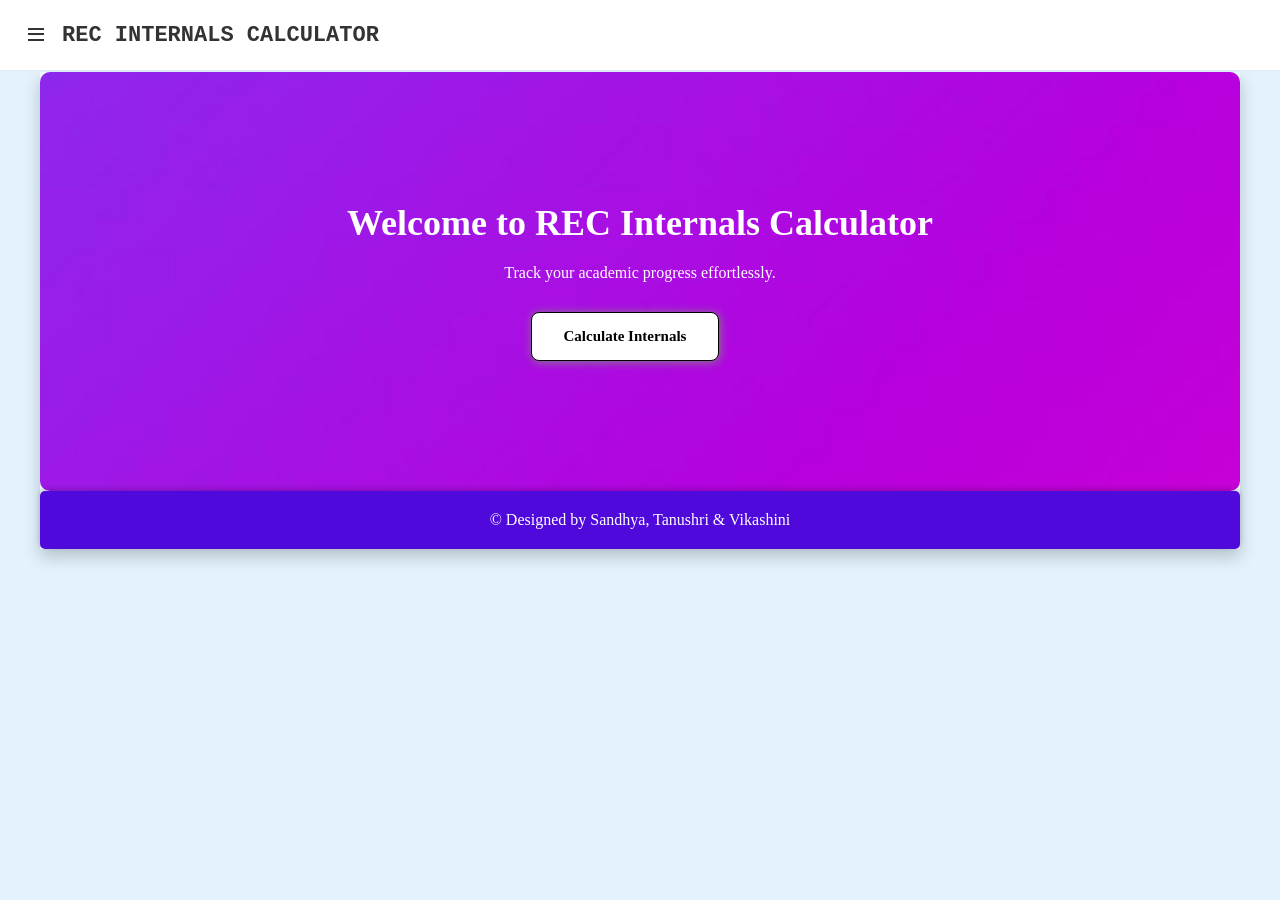
<file: CODe/index.html>
<html lang="en">

<head>
    <meta charset="UTF-8">
    <meta name="viewport" content="width=device-width, initial-scale=1.0">
    <title>REC INTERNALS CALCULATOR</title>
    <link rel="icon" type="image/x-icon" href="/images/favicon.ico">
    <link rel="stylesheet" href="index.css">
    
        <!-- Google tag (gtag.js) -->
    <script async src="https://www.googletagmanager.com/gtag/js?id=G-SF23JKLTXE"></script>
    <script>
      window.dataLayer = window.dataLayer || [];
      function gtag(){dataLayer.push(arguments);}
      gtag('js', new Date());
    
      gtag('config', 'G-SF23JKLTXE');
    </script>
    
    <link
      href="https://unpkg.com/boxicons@2.1.2/css/boxicons.min.css"
      rel="stylesheet"
    />
   
</head>

<body>
    <div class="background-container">

        <!-- Sidebar Menu -->
        <nav>
            <div class="logo">
              <i class="bx bx-menu menu-icon"></i>
              <span class="logo-name" id="heading">REC INTERNALS CALCULATOR</span>
            </div>
            <div class="sidebar">
              <div class="logo">
                <i class="bx bx-menu menu-icon"></i>
                <span class="logo-name">Menu</span>
              </div>
      
              <div class="sidebar-content">
                <ul class="lists">
                  <li class ="list">
                  <a href="login.html"><li id="login"><button>Login</button></li></a>
  
                  <li class="list">
                    <a href="index.html" class="nav-link" id="home">
                      <i class="bx bx-home-alt icon"></i>
                      <span class="link">Home</span>
                    </a>
                  </li>
                  <li class="list">
                    <a href="gpa-calculator.html" class="nav-link" id="gpa-calculator">
                        <i class='bx bxs-calculator icon'></i>
                      <span class="link">GPA Calculator</span>
                    </a>
                  </li>
                
                  <li class="list">
                    <a href="about.html" class="nav-link" id="about">
                        <i class='bx bx-group icon'></i>
                      <span class="link">About</span>
                    </a>
                  </li>
                  <li class="list">
                    <a href="contact.html" class="nav-link" id="contact">
                        <i class='bx bx-phone icon'></i>
                      <span class="link">Contact</span>
                    </a>
                  </li>
                </ul>
              </div>
            </div>
          </nav>
          <section class="overlay"></section>
          <script src="index.js"></script>
          <br>
          <br><br><br>
          <div class="container">
            <!-- Hero Section -->
            <section class="hero">
              <div class="hero-content">
                  <h2>Welcome to REC Internals Calculator</h2>
                  <p>Track your academic progress effortlessly.</p>
                  <a href="internals.html" class="calculate-buttona">Calculate Internals</a>

              </div>
          </section>
           

            <!-- Footer -->
            <footer>
                <p>&copy; Designed by Sandhya, Tanushri & Vikashini</p>
            </footer>
        </div>

        <!-- JavaScript for the sidebar menu -->
 

    </div>

</body>

</html>
</file>
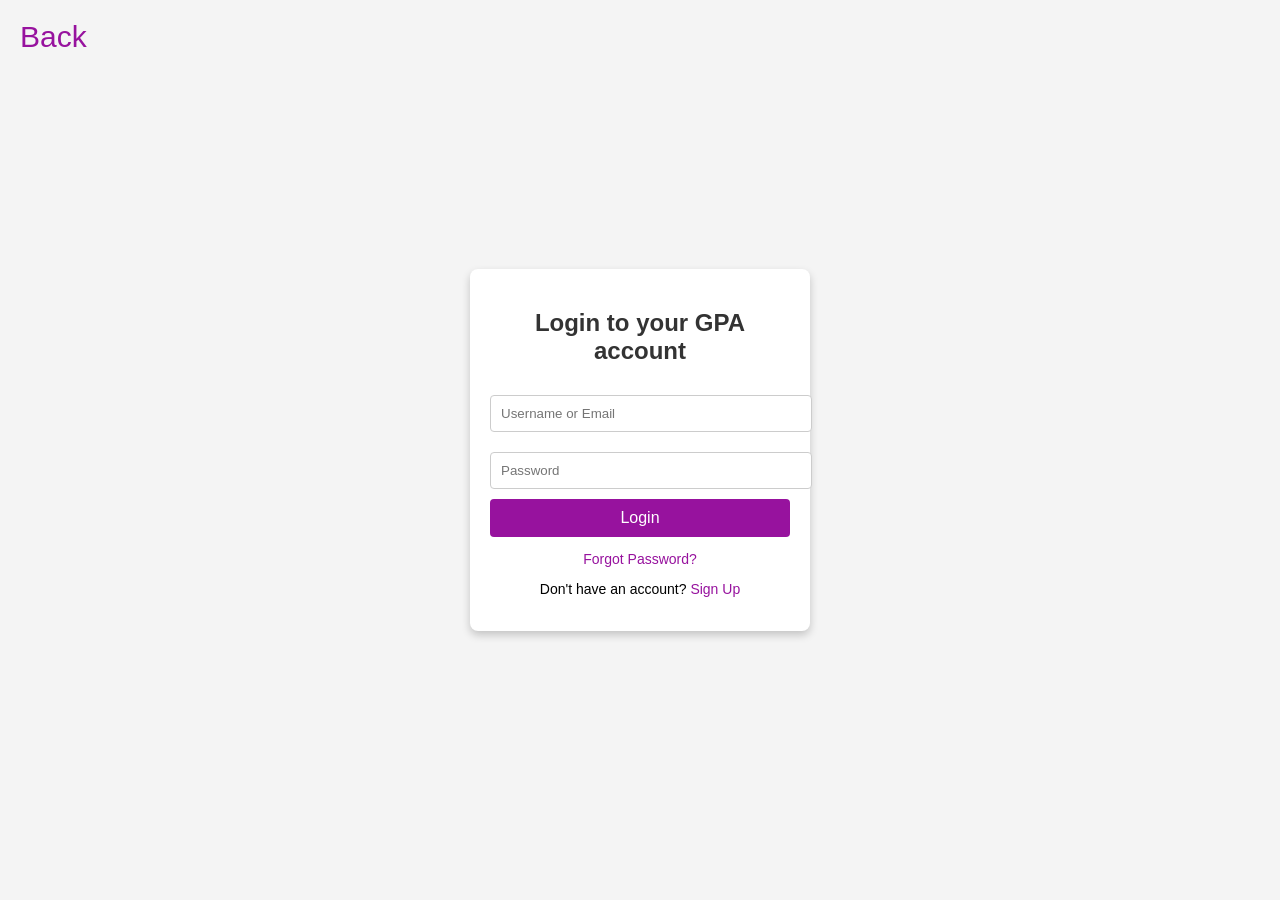
<file: CODe/login.html>
<!DOCTYPE html>
<html lang="en">
<head>
    <title>Login-REC</title>
    <style>
        body {
            font-family: Arial, sans-serif;
            background-color: #f4f4f4;
            display: flex;
            justify-content: center;
            align-items: center;
            height: 100vh;
            margin: 0;
            position: relative;
        }

        #back {
            position: absolute;
            top: 20px;
            left: 20px;
            color: #97129e;
            text-decoration: none;
            font-size: 30px;
        }

        #back:hover {
            text-decoration: underline;
        }

        .login-container {
            width: 300px;
            padding: 20px;
            background-color: #fff;
            border-radius: 8px;
            box-shadow: 0 4px 8px rgba(0, 0, 0, 0.2);
            text-align: center;
        }

        .login-container h2 {
            margin-bottom: 20px;
            color: #333;
        }

        .login-container input[type="text"],
        .login-container input[type="password"] {
            width: 100%;
            padding: 10px;
            margin: 10px 0;
            border: 1px solid #ccc;
            border-radius: 4px;
        }

        .login-container button {
            width: 100%;
            padding: 10px;
            background-color: #97129e;
            color: #fff;
            border: none;
            border-radius: 4px;
            font-size: 16px;
            cursor: pointer;
        }

        .login-container button:hover {
            background-color: #a842b3;
        }

        .login-container .options {
            margin-top: 10px;
            font-size: 14px;
        }

        .login-container .options a {
            color: #97129e;
            text-decoration: none;
        }

        .login-container .options a:hover {
            text-decoration: underline;
        }
    </style>
</head>
<body>
    <!-- Back Link -->
    <a href="index.html" id="back">Back</a>
    
    <!-- Login Container -->
    <div class="login-container">
        <h2>Login to your GPA account</h2>
        <form onsubmit="return loginRedirect();">
            <!-- Username or Email Field -->
            <input type="text" name="username" placeholder="Username or Email" required>
            
            <!-- Password Field -->
            <input type="password" name="password" placeholder="Password" required>
            
            <!-- Login Button -->
            <button type="submit">Login</button>
        </form>

        <!-- Additional Options -->
        <div class="options">
            <p><a href="#">Forgot Password?</a></p>
            <p>Don't have an account? <a href="#">Sign Up</a></p>
        </div>
    </div>

    <!-- JavaScript for Redirection -->
    <script>
        function loginRedirect() {
            // Prevent the form from submitting traditionally
            event.preventDefault();

            // Redirect to index.html
            window.location.href = 'index.html';
            
            // Return false to stop form submission
            return false;
        }
    </script>
</body>
</html>
</file>
<file: CODe/index.css>
body, html {
    margin: 0;
    padding: 0;

}

/* Global Styles */
body {
    font-family:'Courier New', Courier, monospace;
    background-color: #fff;
    margin: 0;
    padding: 0;
}

.container {
    max-width: 1200px;
    margin: 0 auto;
    padding: 20px;
    background-color: #fff;
    box-shadow: 0 0 20px rgba(0, 0, 0, 0.1);
    border-radius: 10px;
    padding: var(--padding-standard);
    border-radius: var(--border-radius);
    background: linear-gradient(145deg, rgba(255, 255, 255, 0.5), rgba(255, 255, 255, 0.2));
    box-shadow: 0px 8px 16px rgba(0, 0, 0, 0.2);

    
}

/* Header Styles */
.header {
    background: linear-gradient(to right, #0077b6, #005e8d);
    color: #fff;
    padding: 20px 0;
    text-align: center;
    border-top-left-radius: 10px;
    border-top-right-radius: 10px;
    box-shadow: 0 2px 5px rgba(0, 0, 0, 0.2);
    
}

.header h1 {
    font-size: 48px;
    margin: 0;
    
}


/* Main Content Styles */
.main-content {
    padding: 40px;
    
}

/* Hero Section Styles */
.hero {
    background: url('bg.png') center/cover no-repeat;
    color: #fff;
    text-align: center;
    padding: 130px 0;
    border-radius:10px;
}

.hero-content h2 {
    font-size: 36px;
    margin-bottom: 20px;
}

.hero-content p {
    font-size: 16px;
    margin-bottom: 30px;
}

.calculate-button {
    display: inline-block;
    padding: 15px 30px;
    background-color: #007bff;
    color: #fff;
    text-decoration: none;
    font-size: 15px;
    font-weight: bold;
    border-radius: 8px;
    transition: background-color 0.3s;
    background: transparent;
    border-color: white;
    border: 1px solid;
    box-shadow: 1px 1px 10px #808080;
}
.calculate-buttona{
    display: inline-block;
    padding: 15px 32px;
    box-shadow: 1px 1px 10px #808080;
    
    color: #000000;
    text-decoration: none;
    font-size: 15px;
    font-weight: bold;
    border-radius: 8px;
    transition: background-color 0.3s;
    margin-right: 30px;
    background: transparent;
    border-color: white;
    border: 1px solid;
    background-color: #ffffff;
}
.calculate-buttona:hover {
    background-color: black;
    color: white;
}
.calculate-button:hover {
    background-color: black;
    color: white;
}

/* Call to Action Styles */
.cta {
    background: linear-gradient(to right, #0077b6, #005e8d);
    color: #fff;
    text-align: center;
    padding: 80px 0;
    box-shadow: 0 2px 5px rgba(0, 0, 0, 0.2);
    border-radius: 10px;
}

.cta h2 {
    font-size: 40px;
    margin-bottom: 20px;
}

.cta p {
    font-size: 22px;
    margin-bottom: 40px;
}

.links {
    display: flex;
    justify-content: center;
}

/* .calculate-button {
    padding: 15px 40px;
    background-color: #32c75a;
    color: #fff;
    text-decoration: none;
    font-weight: bold;
    font-size: 24px;
    margin: 0 20px;
    border-radius: 8px;
    transition: background-color 0.3s;
}

.calculate-button:hover {
    background-color: #e77127;
    color: #fff;
    transform: scale(1.05);
    
} */



/* Footer Styles */
footer {
    text-align: center;
    padding: 20px 0;
    background: linear-gradient(to right, #4f09da, #4f09da);
    color: #fff;
    box-shadow: 0 -2px 5px rgba(0, 0, 0, 0.2);
    border-radius: 5px;
}

.footer:hover {
    background: linear-gradient(to right, #005e8d, #004c6d);
}
/* Google Fonts - Poppins */
@import url("https://fonts.googleapis.com/css2?family=Poppins:wght@300;400;500;600&display=swap");

* {
  margin: 0;
  padding: 0;
  box-sizing: border-box;
  font-family: Georgia, 'Times New Roman', Times, serif;
  /* font-weight: bold !important; */
}
body {
  min-height: 100%;
  background: #e3f2fd;
  
}
#heading{
    font-family: 'Courier New', Courier, monospace;
    font-weight: bolder;
}
nav {
  position: fixed;
  top: 0;
  left: 0;
  height: 70px;
  width: 100%;
  display: flex;
  align-items: center;
  background: #fff;
  box-shadow: 0 0 1px rgba(0, 0, 0, 0.1);
  z-index:1;
}
nav .logo {
  display: flex;
  align-items: center;
  margin: 0 24px;
}
.logo .menu-icon {
  color: #333;
  font-size: 24px;
  margin-right: 14px;
  cursor: pointer;
}
.logo .logo-name {
  color: #333;
  font-size: 22px;
  font-weight: 500;
}
nav .sidebar {
  position: fixed;
  top: 0;
  left: -100%;
  height: 100%;
  width: 260px;
  padding: 20px 0;
  background-color: #fff;
  box-shadow: 0 5px 1px rgba(0, 0, 0, 0.1);
  transition: all 0.4s ease;
}
nav.open .sidebar {
  left: 0;
}
.sidebar .sidebar-content {
  display: flex;
  height: 100%;
  flex-direction: column;
  justify-content: space-between;
  padding: 30px 16px;
}
.sidebar-content .list {
  list-style: none;
}
.list .nav-link {
  display: flex;
  align-items: center;
  margin: 8px 0;
  padding: 14px 12px;
  border-radius: 8px;
  text-decoration: none;
}
#home:hover {
background-color: #000;
transition: transform .5s ease;
position: relative;
  line-height: 1;
  transition: 0.3s ease all;
  z-index: 2;
}
#gpa-calculator:hover{
    background-color: #ea4c89;
    transition: transform .5s ease;
    position: relative;
    line-height: 1;
    transition: 0.3s ease all;
    z-index: 2;
    
}
#cgpa-calculator:hover{
    transition: transform .5s ease;
    background-color: #0057ff;
    position: relative;
    line-height: 1;
    transition: 0.3s ease all;
    z-index: 2;
}
#about:hover{
    transition: transform .5s ease;
    background-color: #32c766;
    position: relative;
    line-height: 1;
    transition: 0.3s ease all;
    z-index: 2;
}
#contact:hover{
    transition: transform .5s ease;
    background-color: #f48024;
    position: relative;
    line-height: 1;
    transition: 0.3s ease all;
    z-index: 2;
}

.nav-link .icon {
  margin-right: 14px;
  font-size: 20px;
  color: #707070;
}
.nav-link .link {
  font-size: 16px;
  color: #707070;
  font-weight: 400;
}
.lists .nav-link:hover .icon,
.lists .nav-link:hover .link {
  color: #fff;
}
.lists .nav-link:hover{
    transform: translate(0, -10%);
}

/* .lists .nav-link:hover .icon,
.lists .nav-link:hover .link{
    background-color:  #171515;
} */
.social-menu ul li:nth-child(2) a:hover{
    background-color: #0072b1;
}
.overlay {
  position: fixed;
  top: 0;
  left: -100%;
  height: 1000vh;
  width: 200%;
  opacity: 0;
  pointer-events: none;
  transition: all 0.4s ease;
  background: rgba(0, 0, 0, 0.3);
}
nav.open ~ .overlay {
  opacity: 1;
  left: 260px;
  pointer-events: auto;
}
h3,h2{
    font-family:Georgia, 'Times New Roman', Times, serif;
}
/* Mobile Styles */
@media only screen and (max-width: 768px) {
    .container {
        padding: 10px;
        width: 100%;
    }

    /* Header Styles */
    .header h1 {
        font-size: 32px;
    }

    /* Navigation Styles */
    nav ul {
        padding: 5px;
    }
    nav ul li {
        display: block;
        margin-bottom: 10px;
    }
    nav a {
        font-size: 16px;
        padding: 8px 16px;
    }

    /* Sidebar */
    .sidebar {
        padding-top: 40px;
    }
    .closebtn {
        font-size: 24px;
    }

    /* Main Content Styles */
    .main-content {
        padding: 20px;
    }

    /* Hero Section Styles */
    .hero {
        padding: 70px 50px;
    }

    .hero-content h2 {
        margin-bottom: 50px;
        font-size: 25px;
    }

    .hero-content p {
        margin-bottom: 60px;
        font-size: 18px;
    }

    

    /* Call to Action Styles */
    .cta h2 {
        font-size: 32px;
        margin-bottom: 15px;
    }
    .cta p {
        font-size: 18px;
        margin-bottom: 30px;
    }
    .calculate-button, .calculate-buttona{
        font-size: 18px;
        padding: 5% 10%;
        margin: 10px 7px 10px 7px;
       
        /* background: transparent;
        color: #e3f2fd; */
    }
    .calculate-buttona{
        padding: 5% 12.5%;
        margin-bottom: 20px;
        background-color: white;
        color: #333;
    } 

    /* Footer Styles */
    footer {
        padding: 15px 0;
    }
}
</file>
